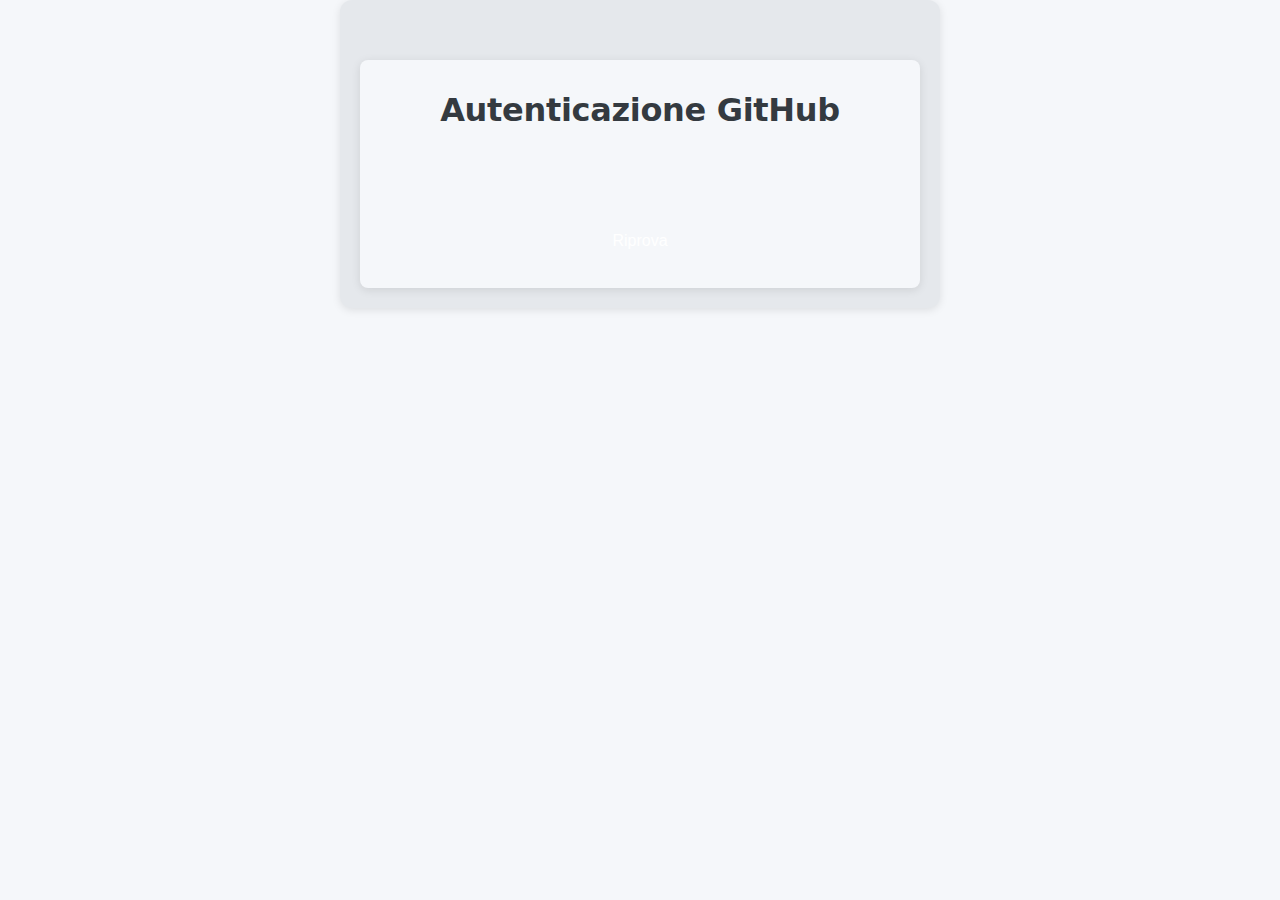
<file: auth-callback.html>
<!DOCTYPE html>
<html lang="it">
<head>
  <meta charset="UTF-8">
  <meta name="viewport" content="width=device-width, initial-scale=1.0">
  <title>Autenticazione GitHub - Steemee</title>
  <link rel="stylesheet" href="/assets/css/main.css">
  <link rel="stylesheet" href="/assets/css/animations.css">
  <style>
    .auth-container {
      text-align: center;
      max-width: 600px;
      margin: 0 auto;
      padding: 20px;
    }
    .auth-card {
      background: var(--background-color);
      border-radius: 8px;
      box-shadow: 0 2px 10px rgba(0,0,0,0.1);
      padding: 30px;
      margin-top: 40px;
    }
    .loader {
      display: inline-block;
      width: 30px;
      height: 30px;
      border: 4px solid rgba(0,0,0,0.1);
      border-radius: 50%;
      border-top-color: var(--accent-color);
      animation: spin 1s ease-in-out infinite;
      margin: 20px auto;
    }
    @keyframes spin {
      to { transform: rotate(360deg); }
    }
    .status-message {
      margin: 20px 0;
      font-size: 18px;
    }
    .status-error {
      color: var(--error-color);
    }
    .status-success {
      color: var(--success-color);
    }
    .btn-retry {
      background-color: var(--accent-color);
      color: white;
      border: none;
      border-radius: 4px;
      padding: 8px 16px;
      cursor: pointer;
      font-size: 16px;
      margin-top: 20px;
    }
  </style>
</head>
<body>
  <div class="auth-container">
    <div class="auth-card">
      <h1>Autenticazione GitHub</h1>
      <div class="loader" id="loader"></div>
      <div class="status-message" id="status">Elaborazione dell'autenticazione...</div>
    </div>
  </div>

  <script type="module">
    import MarkdownFormatService from './services/MarkdownFormatService.js';

    document.addEventListener('DOMContentLoaded', async () => {
      const statusElement = document.getElementById('status');
      const loaderElement = document.getElementById('loader');

      try {
        // Recupera i parametri dall'URL
        const urlParams = new URLSearchParams(window.location.search);
        const code = urlParams.get('code');
        const state = urlParams.get('state');
        
        if (!code) {
          throw new Error('Codice di autorizzazione mancante nella risposta');
        }
        
        // Processa il callback OAuth
        await MarkdownFormatService.handleOAuthCallback(code, state);
        
        // Successo
        statusElement.textContent = 'Autenticazione completata con successo! Reindirizzamento...';
        statusElement.classList.add('status-success');
        
        // Reindirizza alla pagina principale dopo un breve ritardo
        setTimeout(() => {
          window.location.href = '/';
        }, 2000);
      } catch (error) {
        console.error('Errore durante l\'autenticazione:', error);
        
        // Mostra l'errore
        loaderElement.style.display = 'none';
        statusElement.textContent = `Errore: ${error.message}`;
        statusElement.classList.add('status-error');
        
        // Aggiungi un pulsante per riprovare
        const retryButton = document.createElement('button');
        retryButton.textContent = 'Riprova';
        retryButton.className = 'btn-retry';
        retryButton.onclick = () => window.location.href = '/';
        document.querySelector('.auth-card').appendChild(retryButton);
      }
    });
  </script>
</body>
</html>
</file>
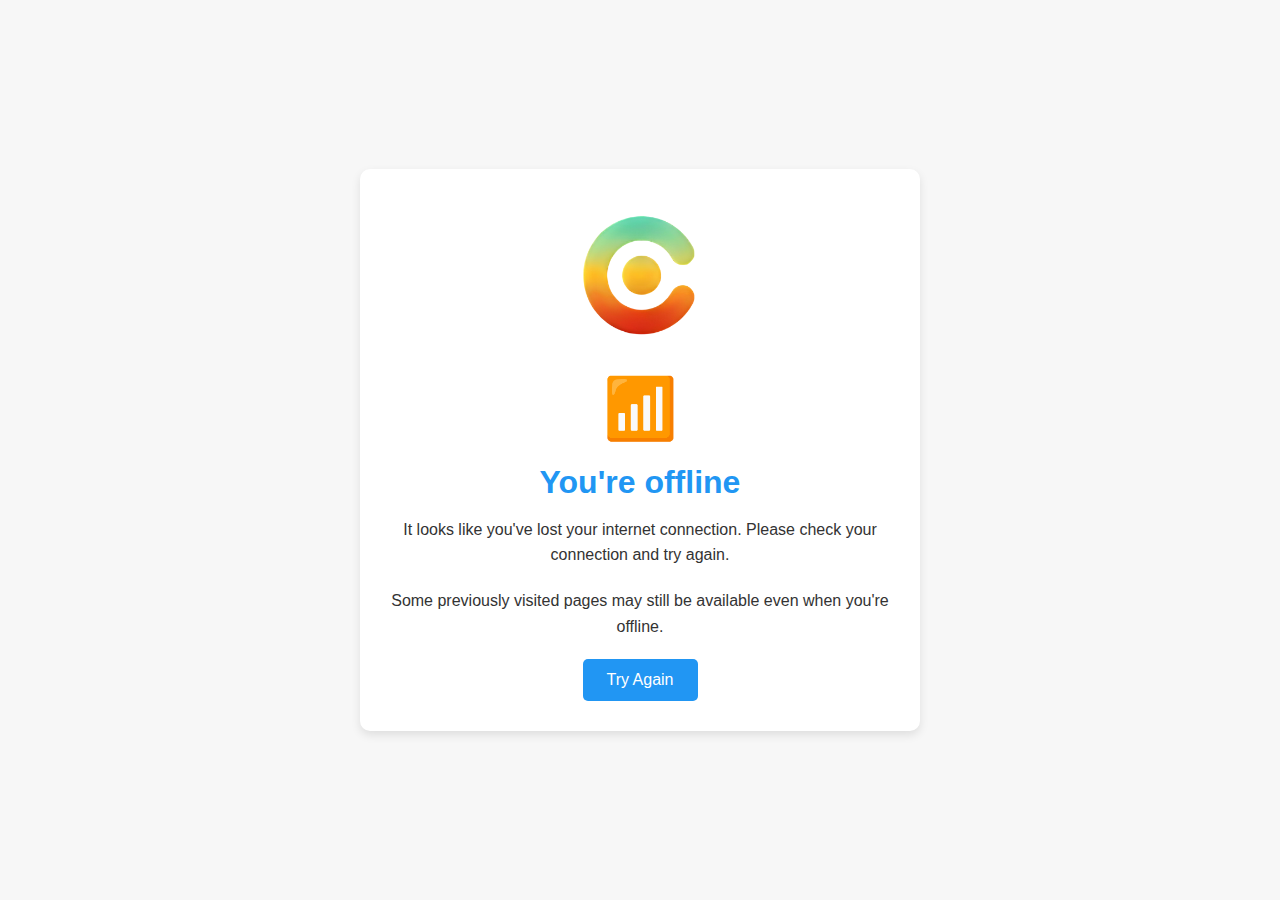
<file: offline.html>
<!DOCTYPE html>
<html lang="en">
<head>
    <meta charset="UTF-8">
    <meta name="viewport" content="width=device-width, initial-scale=1.0">
    <title>Offline - STEEM Social Network ♥</title>
    <style>
        body {
            font-family: -apple-system, BlinkMacSystemFont, "Segoe UI", Roboto, Helvetica, Arial, sans-serif;
            background-color: #f7f7f7;
            color: #333;
            margin: 0;
            padding: 0;
            display: flex;
            flex-direction: column;
            align-items: center;
            justify-content: center;
            min-height: 100vh;
            text-align: center;
            padding: 0 20px;
        }
        .container {
            max-width: 500px;
            background-color: white;
            padding: 30px;
            border-radius: 10px;
            box-shadow: 0 4px 10px rgba(0,0,0,0.1);
        }
        .icon {
            font-size: 60px;
            margin-bottom: 20px;
        }
        h1 {
            margin: 0 0 15px 0;
            color: #2196f3;
        }
        p {
            line-height: 1.6;
            margin-bottom: 20px;
        }
        button {
            background-color: #2196f3;
            color: white;
            border: none;
            padding: 12px 24px;
            border-radius: 5px;
            cursor: pointer;
            font-size: 16px;
            transition: background-color 0.3s;
        }
        button:hover {
            background-color: #0d8aee;
        }
        .logo {
            max-width: 150px;
            margin-bottom: 20px;
        }
    </style>
</head>
<body>
    <div class="container">
        <img src="assets/img/logo_tra.png" alt="STEEM Logo" class="logo">
        <div class="icon">📶</div>
        <h1>You're offline</h1>
        <p>It looks like you've lost your internet connection. Please check your connection and try again.</p>
        <p>Some previously visited pages may still be available even when you're offline.</p>
        <button onclick="window.location.reload()">Try Again</button>
    </div>
    <script>
        // Check if we're back online
        window.addEventListener('online', () => {
            window.location.reload();
        });
    </script>
</body>
</html>
</file>
<file: assets/css/animations.css>
/* Standard transitions for interactive elements */
.tag-item {
  transition: background-color 0.2s ease, 
              color 0.2s ease, 
              border-color 0.2s ease, 
              transform 0.2s ease;
}

.tag-item:active {
  transform: scale(0.95);
}

/* Simple fade-in animation for page elements */
@keyframes fadeIn {
  from { opacity: 0; }
  to { opacity: 1; }
}

.fade-in {
  animation: fadeIn 0.3s ease forwards;
}
</file>
<file: assets/css/main.css>
/* Base styles */
@import 'base/reset.css';
@import 'base/variables.css';
@import 'base/typography.css';
@import 'base/layout.css';

/* Layout styles */
@import 'layout/grid-controller.css';
@import 'layout/navigation.css';
@import 'layout/sidebar.css';
@import 'layout/sidebar-collapsed.css'; /* Aggiunto import per gli stili della sidebar collassata */

/* Component styles */
@import 'components/auth.css';
@import 'components/cards.css';
@import 'components/components.css';
@import 'components/filters.css'; /* Aggiunto import per gli stili centralizzati dei filtri */
@import 'components/image-upload.css';
@import 'components/loaders.css';
@import 'components/modals.css'; /* Aggiunto import per gli stili dei modali e banner */
@import 'components/post-card.css'; /* Aggiunto import per gli stili delle card dei post */
@import 'components/tag-selection.css';
@import 'components/beneficiary-autocomplete.css'; /* Added import for beneficiary autocomplete styles */
@import 'components/datetime-picker.css'; /* Added import for datetime picker styles */
@import 'components/authorization-dialog.css'; /* Added import for authorization dialog styles */
@import 'components/payout-popup.css'; /* Aggiunto import per gli stili del popup dei payout */
@import 'components/edit-profile-modals.css'; /* Added import for edit profile styling */
@import 'components/settings.css'; /* Added import for settings page styles */
@import 'components/registration.css'; /* Added import for registration styles */
@import 'components/dialog-utility.css'; /* Added import for dialog utility styles */

/* Feature-specific styles */
@import 'features/animations.css';
@import 'features/create-post.css';
@import 'features/drafts.css'; /* Enhanced draft management styles */
@import 'features/markdown-editor.css';
@import 'features/markdown.css';
@import 'features/vote.css'; /* Aggiunto import per gli stili centralizzati dei voti */
@import 'features/post.css';
@import 'features/profile.css';
@import 'features/markdown-formatter.css'; /* Corretto import per gli stili del markdown formatter */

/* Page styles */
@import 'pages/community.css';
@import 'pages/drafts.css';
@import 'pages/home.css';
@import 'pages/tag.css';
@import 'pages/settings.css'; /* Added import for settings page */
@import 'pages/wallet/wallet.css'; 
@import 'pages/wallet/curation.css'; /* Aggiunto import per gli stili della tab curazione */
@import 'pages/communities-list.css';
@import 'pages/followers-modal.css';
@import 'pages/following-modal.css';
@import 'pages/nested-comments.css'; /* Added import for nested comments styling */
@import 'pages/menu.css'; /* Aggiunto import per gli stili della pagina menu */

/* Utility styles */
@import 'utils/content.css';
@import 'utils/responsive.css';

/* Other styles */
@import 'comments.css';
@import 'styles.css';

/* Additional page styles */
@import 'pages/communities.css';
@import 'pages/search.css';
@import 'pages/login.css';
@import 'pages/notifications.css';

/* Additional component styles */
@import 'components/comment-dialogs.css';
@import 'components/comments.css';
@import 'components/auth-error-popup.css';

.mobile-search-button,
.mobile-faucet-button {
    display: none;
    color: var(--text-primary);
    margin-right: 12px;
    cursor: pointer;
}

/* Mobile styles */
@media (max-width: 768px) {
    .grid-controller-container {
        display: none;
    }
    .grid-controls {
        display: none;
    }
    .grid-controller {
        display: none;
    }

    .mobile-search-button,
    .mobile-faucet-button {
        display: flex;
        align-items: center;
        justify-content: center;
    }
    
    .mobile-faucet-button {
        display: none;
    }
    
    /* Hide search in sidebar on mobile */
    .side-nav .search-nav {
        display: none;
    }
}

/* iOS zoom prevention for input fields */
@media (max-width: 767px) {
    input[type="text"],
    input[type="search"],
    input[type="email"],
    input[type="password"],
    input[type="number"],
    textarea,
    select {
        font-size: 16px !important; /* Prevents zoom on iOS */
    }
    
    .community-search-input,
    .search-input,
    .markdown-textarea {
        font-size: 16px !important;
    }
}

/* Fallback styles in case any imports fail */
:root {
    /* Ensure critical variables are available */
    --fallback-background-color: #121212;
    --fallback-text-color: #e0e0e0;
}

/* Critical base styles as fallback */
body:not(:has(style)) {
    font-family: system-ui, sans-serif;
    background-color: var(--background-color, var(--fallback-background-color));
    color: var(--text-color, var(--fallback-text-color));
}

/* Sidebar toggle button */
#toggle-btn-retract {
    position: absolute;
    bottom: 0;
}

/* Toast notification styles */
.toast {
    background-color: var(--background-color);
    color: var(--text-color);
    padding: 10px;
    border-radius: 5px;
    box-shadow: 0 2px 10px rgba(0, 0, 0, 0.5);
    position: fixed;
    bottom: 20px;
    right: 20px;
    z-index: 1000;
    animation: toast-in-out 3s ease-in-out forwards;
    transform: translateX(100%);
    opacity: 0;
}

/* Toast animation */
@keyframes toast-in-out {
    0% {
        transform: translateX(100%);
        opacity: 0;
    }
    15% {
        transform: translateX(0);
        opacity: 1;
    }
    85% {
        transform: translateX(0);
        opacity: 1;
    }
    100% {
        transform: translateX(100%);
        opacity: 0;
    }
}

/* Loading spinner styles */
.spinner {
    display: flex;
    justify-content: center;
    align-items: center;
    height: 100vh;
    width: 100vw;
    position: fixed;
    top: 0;
    left: 0;
    background-color: var(--background-color);
    z-index: 9999;
    color: var(--text-color);
    font-size: 24px;
    font-weight: bold;
    animation: fade-in 0.5s ease-in-out;
}

/* Fade in animation */
@keyframes fade-in {
    0% {
        opacity: 0;
    }
    100% {
        opacity: 1;
    }
}

/* Spinner rotation animation */
@keyframes spinner {
    0% {
        transform: rotate(0deg);
    }
    100% {
        transform: rotate(360deg);
    }
}

.spinner::before {
    content: '';
    width: 50px;
    height: 50px;
    border: 5px solid var(--text-color);
    border-top: 5px solid transparent;
    border-radius: 50%;
    animation: spinner 1s linear infinite;
}

.spinner-text {
    margin-top: 10px;
    font-size: 18px;
    color: var(--text-color);
}
</file>
